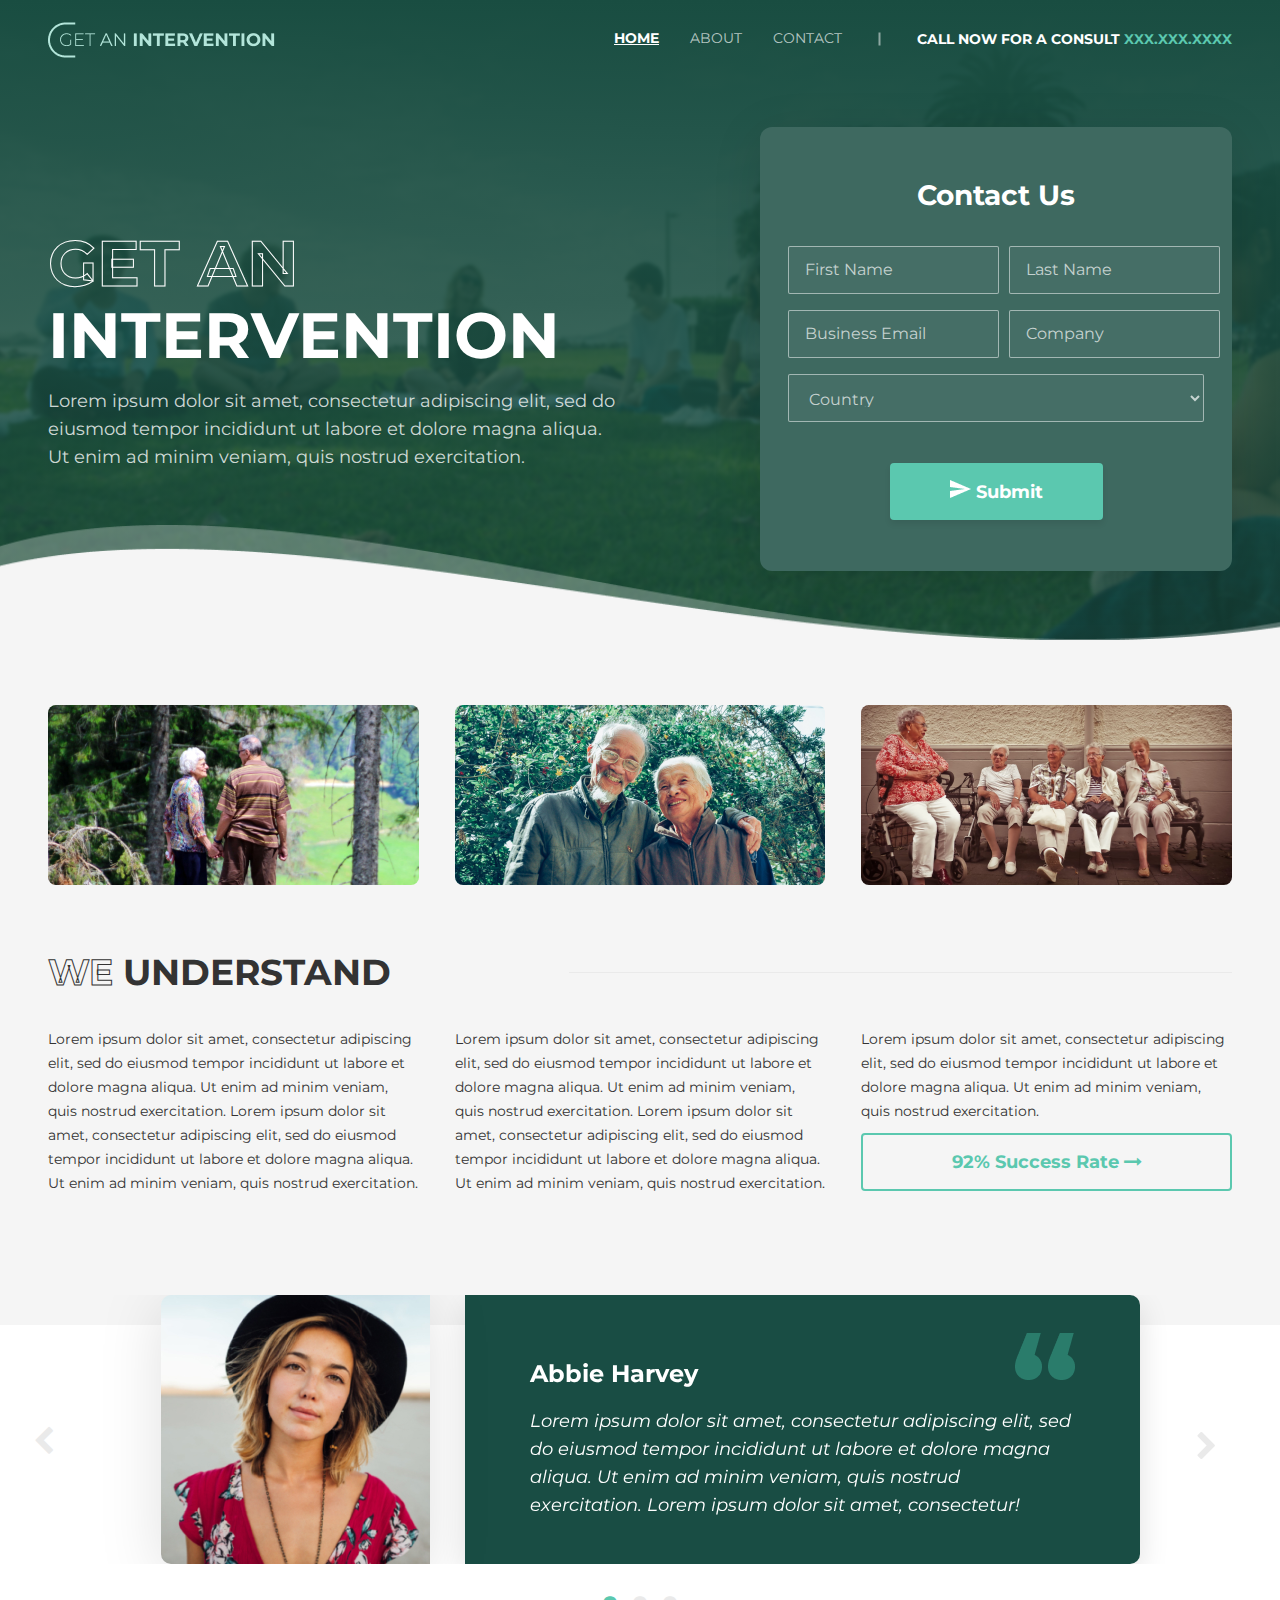
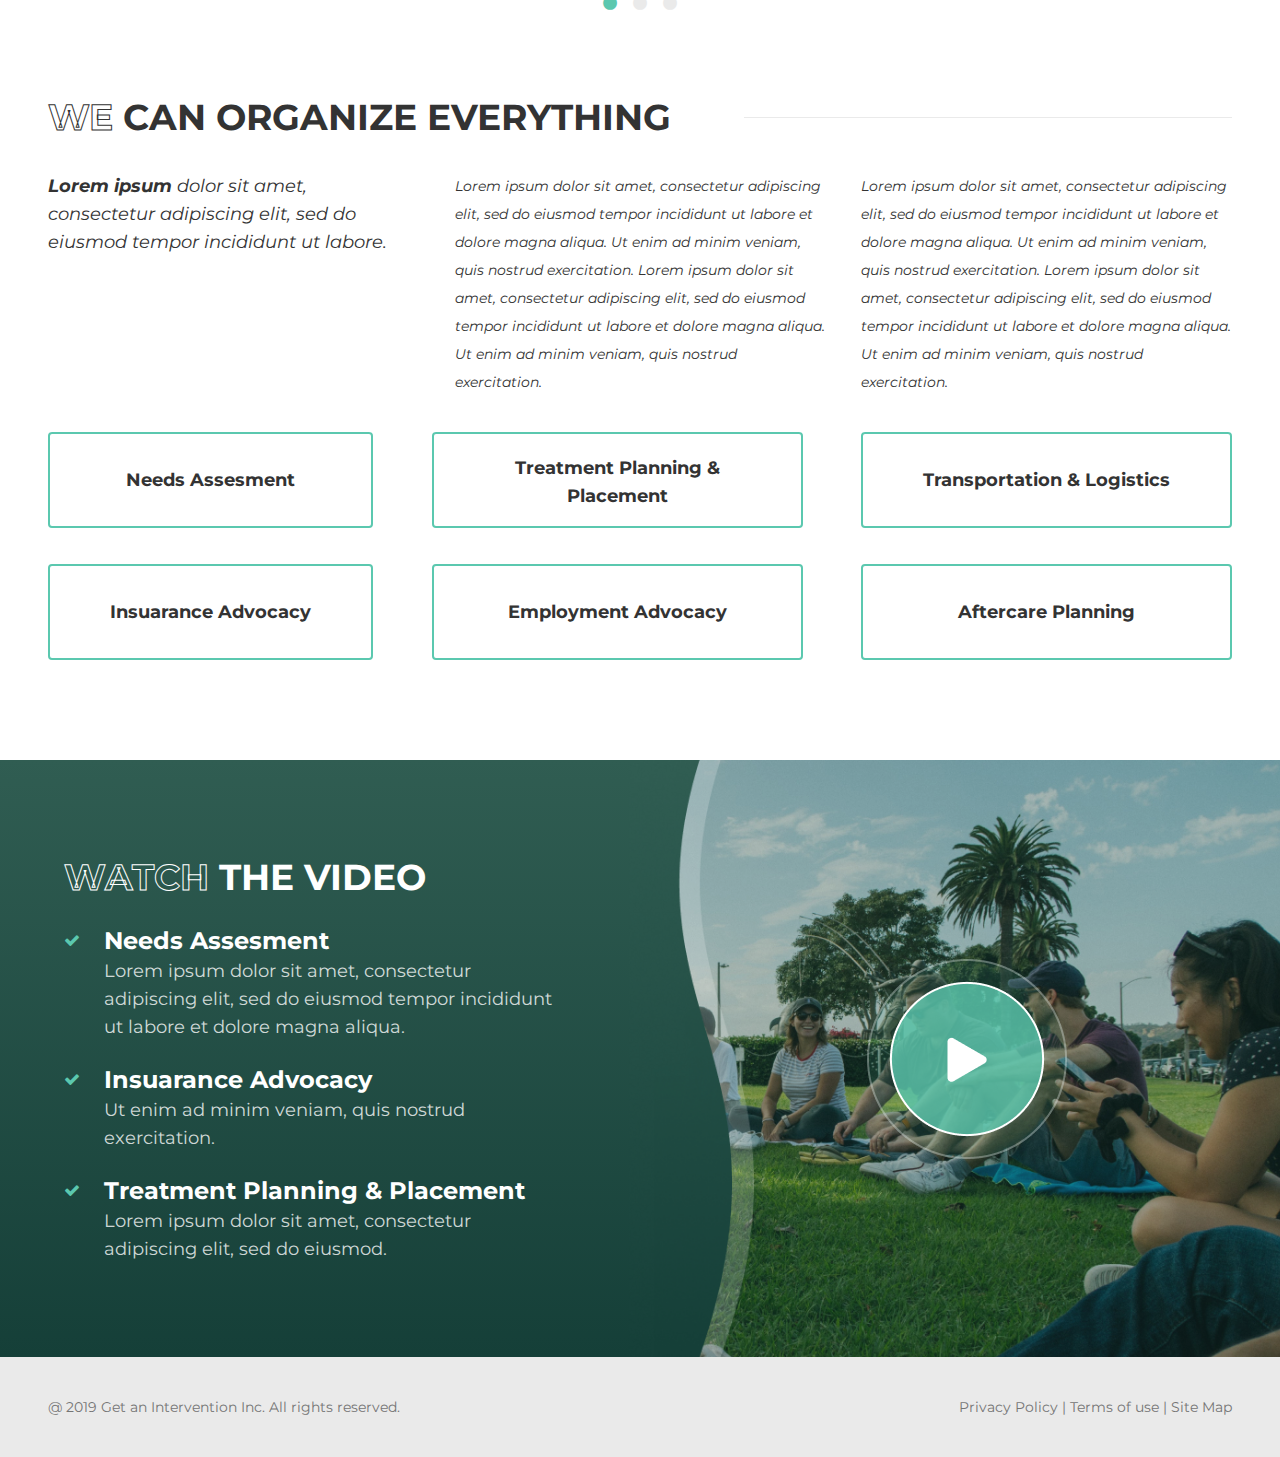
<file: index.html>
<!DOCTYPE html>
<html lang="en">
<head>
    <meta charset="UTF-8">
    <meta http-equiv="X-UA-Compatible" content="IE=edge">
    <meta name="viewport" content="width=device-width, initial-scale=1.0">
    <title>Get An Itervention</title>
 
    <link rel="preconnect" href="https://fonts.googleapis.com">
<link rel="preconnect" href="https://fonts.gstatic.com" crossorigin>
<link href="https://fonts.googleapis.com/css2?family=Montserrat:ital,wght@0,300;0,400;0,500;0,600;0,700;0,800;1,300;1,400;1,500;1,600;1,700&display=swap" rel="stylesheet">
<link rel="stylesheet" href="https://cdnjs.cloudflare.com/ajax/libs/font-awesome/4.7.0/css/font-awesome.min.css">
<link rel="stylesheet" href="./css/slick-theme.css">
<link rel="stylesheet" href="./css/slick.css">
<link rel="stylesheet" href="./css/style.css">
</head>
<body>
    <header>
        <div class="header">
            <div class="top-header">
                <div class="logo">
                    <img src="./assets/logo.png" alt="">
                </div>
                <div class="bar">
                    <i class="fa fa-bars" aria-hidden="true"></i>
                </div>
                <div class="nav-cta">
                    <div class="nav-close"><i class="fa fa-times" aria-hidden="true"></i></div>
                    <nav>
                        <ul>
                           
                               <li class="active">
                                <a href="index.html">  Home </a>
                               </li>
                           
                         
                            <li>
                                <a href="#"> About </a>
                            </li>
                        
                        
                            <li>
                                <a href="#"> Contact</a>
                            </li>
                        
                        </ul>
                    </nav>
                    <div class="nav-line">
                       
                    </div>
                    <div class="cta">
                        CALL NOW FOR A CONSULT <span> XXX.XXX.XXXX</span>
                    </div>
                </div>
            </div>
            <div class="header-main-content">
                <div class="main-content">
                    <h1>
                       <span> GET AN </span>INTERVENTION
                    </h1>
                    <p>Lorem ipsum dolor sit amet, consectetur adipiscing elit, sed do eiusmod tempor incididunt ut labore et dolore magna aliqua. Ut enim ad minim veniam, quis nostrud exercitation.</p>
                </div>
                <div class="form-column">
                    <h3>Contact Us</h3>
                    <form action="thank-you.html" id="form1">
                        <div class="form-input">
                            <div class="form-label">
                            
                            <input type="text" placeholder="First Name" required>
                            <label for="First Name">First Name</label>
                        </div>
                        <div class="form-label">
                            
                        <input type="text" placeholder="Last Name" required>
                        <label for="Last Name">Last Name</label>
                        </div>
                    </div>
                    <div class="form-input">
                        <div class="form-label">
                            
                            <input type="email" placeholder="Business Email" required>
                            <label for="Last Name">Business Email</label>
                            </div>
                            <div class="form-label">
                            
                                <input type="text" placeholder="Company" required>
                                <label for="Last Name">Company</label>
                                </div>
                    </div>
                    <div class="form-label">
                        <select id="country" name="country"  required>
                            <option value="country">Country</option>
                            <option value="Afganistan">Afghanistan</option>
                            <option value="Albania">Albania</option>
                            <option value="Algeria">Algeria</option>
                            <option value="American Samoa">American Samoa</option>
                            <option value="Andorra">Andorra</option>
                            <option value="Angola">Angola</option>
                            <option value="Anguilla">Anguilla</option>
                            <option value="Antigua & Barbuda">Antigua & Barbuda</option>
                            <option value="Argentina">Argentina</option>
                            <option value="Armenia">Armenia</option>
                            <option value="Aruba">Aruba</option>
                            <option value="Australia">Australia</option>
                            <option value="Austria">Austria</option>
                            <option value="Azerbaijan">Azerbaijan</option>
                            <option value="Bahamas">Bahamas</option>
                            <option value="Bahrain">Bahrain</option>
                            <option value="Bangladesh">Bangladesh</option>
                            <option value="Barbados">Barbados</option>
                            <option value="Belarus">Belarus</option>
                            <option value="Belgium">Belgium</option>
                            <option value="Belize">Belize</option>
                            <option value="Benin">Benin</option>
                            <option value="Bermuda">Bermuda</option>
                            <option value="Bhutan">Bhutan</option>
                            <option value="Bolivia">Bolivia</option>
                            <option value="Bonaire">Bonaire</option>
                            <option value="Bosnia & Herzegovina">Bosnia & Herzegovina</option>
                            <option value="Botswana">Botswana</option>
                            <option value="Brazil">Brazil</option>
                            <option value="British Indian Ocean Ter">British Indian Ocean Ter</option>
                            <option value="Brunei">Brunei</option>
                            <option value="Bulgaria">Bulgaria</option>
                            <option value="Burkina Faso">Burkina Faso</option>
                            <option value="Burundi">Burundi</option>
                            <option value="Cambodia">Cambodia</option>
                            <option value="Cameroon">Cameroon</option>
                            <option value="Canada">Canada</option>
                            <option value="Canary Islands">Canary Islands</option>
                            <option value="Cape Verde">Cape Verde</option>
                            <option value="Cayman Islands">Cayman Islands</option>
                            <option value="Central African Republic">Central African Republic</option>
                            <option value="Chad">Chad</option>
                            <option value="Channel Islands">Channel Islands</option>
                            <option value="Chile">Chile</option>
                            <option value="China">China</option>
                            <option value="Christmas Island">Christmas Island</option>
                            <option value="Cocos Island">Cocos Island</option>
                            <option value="Colombia">Colombia</option>
                            <option value="Comoros">Comoros</option>
                            <option value="Congo">Congo</option>
                            <option value="Cook Islands">Cook Islands</option>
                            <option value="Costa Rica">Costa Rica</option>
                            <option value="Cote DIvoire">Cote DIvoire</option>
                            <option value="Croatia">Croatia</option>
                            <option value="Cuba">Cuba</option>
                            <option value="Curaco">Curacao</option>
                            <option value="Cyprus">Cyprus</option>
                            <option value="Czech Republic">Czech Republic</option>
                            <option value="Denmark">Denmark</option>
                            <option value="Djibouti">Djibouti</option>
                            <option value="Dominica">Dominica</option>
                            <option value="Dominican Republic">Dominican Republic</option>
                            <option value="East Timor">East Timor</option>
                            <option value="Ecuador">Ecuador</option>
                            <option value="Egypt">Egypt</option>
                            <option value="El Salvador">El Salvador</option>
                            <option value="Equatorial Guinea">Equatorial Guinea</option>
                            <option value="Eritrea">Eritrea</option>
                            <option value="Estonia">Estonia</option>
                            <option value="Ethiopia">Ethiopia</option>
                            <option value="Falkland Islands">Falkland Islands</option>
                            <option value="Faroe Islands">Faroe Islands</option>
                            <option value="Fiji">Fiji</option>
                            <option value="Finland">Finland</option>
                            <option value="France">France</option>
                            <option value="French Guiana">French Guiana</option>
                            <option value="French Polynesia">French Polynesia</option>
                            <option value="French Southern Ter">French Southern Ter</option>
                            <option value="Gabon">Gabon</option>
                            <option value="Gambia">Gambia</option>
                            <option value="Georgia">Georgia</option>
                            <option value="Germany">Germany</option>
                            <option value="Ghana">Ghana</option>
                            <option value="Gibraltar">Gibraltar</option>
                            <option value="Great Britain">Great Britain</option>
                            <option value="Greece">Greece</option>
                            <option value="Greenland">Greenland</option>
                            <option value="Grenada">Grenada</option>
                            <option value="Guadeloupe">Guadeloupe</option>
                            <option value="Guam">Guam</option>
                            <option value="Guatemala">Guatemala</option>
                            <option value="Guinea">Guinea</option>
                            <option value="Guyana">Guyana</option>
                            <option value="Haiti">Haiti</option>
                            <option value="Hawaii">Hawaii</option>
                            <option value="Honduras">Honduras</option>
                            <option value="Hong Kong">Hong Kong</option>
                            <option value="Hungary">Hungary</option>
                            <option value="Iceland">Iceland</option>
                            <option value="Indonesia">Indonesia</option>
                            <option value="India">India</option>
                            <option value="Iran">Iran</option>
                            <option value="Iraq">Iraq</option>
                            <option value="Ireland">Ireland</option>
                            <option value="Isle of Man">Isle of Man</option>
                            <option value="Israel">Israel</option>
                            <option value="Italy">Italy</option>
                            <option value="Jamaica">Jamaica</option>
                            <option value="Japan">Japan</option>
                            <option value="Jordan">Jordan</option>
                            <option value="Kazakhstan">Kazakhstan</option>
                            <option value="Kenya">Kenya</option>
                            <option value="Kiribati">Kiribati</option>
                            <option value="Korea North">Korea North</option>
                            <option value="Korea Sout">Korea South</option>
                            <option value="Kuwait">Kuwait</option>
                            <option value="Kyrgyzstan">Kyrgyzstan</option>
                            <option value="Laos">Laos</option>
                            <option value="Latvia">Latvia</option>
                            <option value="Lebanon">Lebanon</option>
                            <option value="Lesotho">Lesotho</option>
                            <option value="Liberia">Liberia</option>
                            <option value="Libya">Libya</option>
                            <option value="Liechtenstein">Liechtenstein</option>
                            <option value="Lithuania">Lithuania</option>
                            <option value="Luxembourg">Luxembourg</option>
                            <option value="Macau">Macau</option>
                            <option value="Macedonia">Macedonia</option>
                            <option value="Madagascar">Madagascar</option>
                            <option value="Malaysia">Malaysia</option>
                            <option value="Malawi">Malawi</option>
                            <option value="Maldives">Maldives</option>
                            <option value="Mali">Mali</option>
                            <option value="Malta">Malta</option>
                            <option value="Marshall Islands">Marshall Islands</option>
                            <option value="Martinique">Martinique</option>
                            <option value="Mauritania">Mauritania</option>
                            <option value="Mauritius">Mauritius</option>
                            <option value="Mayotte">Mayotte</option>
                            <option value="Mexico">Mexico</option>
                            <option value="Midway Islands">Midway Islands</option>
                            <option value="Moldova">Moldova</option>
                            <option value="Monaco">Monaco</option>
                            <option value="Mongolia">Mongolia</option>
                            <option value="Montserrat">Montserrat</option>
                            <option value="Morocco">Morocco</option>
                            <option value="Mozambique">Mozambique</option>
                            <option value="Myanmar">Myanmar</option>
                            <option value="Nambia">Nambia</option>
                            <option value="Nauru">Nauru</option>
                            <option value="Nepal">Nepal</option>
                            <option value="Netherland Antilles">Netherland Antilles</option>
                            <option value="Netherlands">Netherlands (Holland, Europe)</option>
                            <option value="Nevis">Nevis</option>
                            <option value="New Caledonia">New Caledonia</option>
                            <option value="New Zealand">New Zealand</option>
                            <option value="Nicaragua">Nicaragua</option>
                            <option value="Niger">Niger</option>
                            <option value="Nigeria">Nigeria</option>
                            <option value="Niue">Niue</option>
                            <option value="Norfolk Island">Norfolk Island</option>
                            <option value="Norway">Norway</option>
                            <option value="Oman">Oman</option>
                            <option value="Pakistan">Pakistan</option>
                            <option value="Palau Island">Palau Island</option>
                            <option value="Palestine">Palestine</option>
                            <option value="Panama">Panama</option>
                            <option value="Papua New Guinea">Papua New Guinea</option>
                            <option value="Paraguay">Paraguay</option>
                            <option value="Peru">Peru</option>
                            <option value="Phillipines">Philippines</option>
                            <option value="Pitcairn Island">Pitcairn Island</option>
                            <option value="Poland">Poland</option>
                            <option value="Portugal">Portugal</option>
                            <option value="Puerto Rico">Puerto Rico</option>
                            <option value="Qatar">Qatar</option>
                            <option value="Republic of Montenegro">Republic of Montenegro</option>
                            <option value="Republic of Serbia">Republic of Serbia</option>
                            <option value="Reunion">Reunion</option>
                            <option value="Romania">Romania</option>
                            <option value="Russia">Russia</option>
                            <option value="Rwanda">Rwanda</option>
                            <option value="St Barthelemy">St Barthelemy</option>
                            <option value="St Eustatius">St Eustatius</option>
                            <option value="St Helena">St Helena</option>
                            <option value="St Kitts-Nevis">St Kitts-Nevis</option>
                            <option value="St Lucia">St Lucia</option>
                            <option value="St Maarten">St Maarten</option>
                            <option value="St Pierre & Miquelon">St Pierre & Miquelon</option>
                            <option value="St Vincent & Grenadines">St Vincent & Grenadines</option>
                            <option value="Saipan">Saipan</option>
                            <option value="Samoa">Samoa</option>
                            <option value="Samoa American">Samoa American</option>
                            <option value="San Marino">San Marino</option>
                            <option value="Sao Tome & Principe">Sao Tome & Principe</option>
                            <option value="Saudi Arabia">Saudi Arabia</option>
                            <option value="Senegal">Senegal</option>
                            <option value="Seychelles">Seychelles</option>
                            <option value="Sierra Leone">Sierra Leone</option>
                            <option value="Singapore">Singapore</option>
                            <option value="Slovakia">Slovakia</option>
                            <option value="Slovenia">Slovenia</option>
                            <option value="Solomon Islands">Solomon Islands</option>
                            <option value="Somalia">Somalia</option>
                            <option value="South Africa">South Africa</option>
                            <option value="Spain">Spain</option>
                            <option value="Sri Lanka">Sri Lanka</option>
                            <option value="Sudan">Sudan</option>
                            <option value="Suriname">Suriname</option>
                            <option value="Swaziland">Swaziland</option>
                            <option value="Sweden">Sweden</option>
                            <option value="Switzerland">Switzerland</option>
                            <option value="Syria">Syria</option>
                            <option value="Tahiti">Tahiti</option>
                            <option value="Taiwan">Taiwan</option>
                            <option value="Tajikistan">Tajikistan</option>
                            <option value="Tanzania">Tanzania</option>
                            <option value="Thailand">Thailand</option>
                            <option value="Togo">Togo</option>
                            <option value="Tokelau">Tokelau</option>
                            <option value="Tonga">Tonga</option>
                            <option value="Trinidad & Tobago">Trinidad & Tobago</option>
                            <option value="Tunisia">Tunisia</option>
                            <option value="Turkey">Turkey</option>
                            <option value="Turkmenistan">Turkmenistan</option>
                            <option value="Turks & Caicos Is">Turks & Caicos Is</option>
                            <option value="Tuvalu">Tuvalu</option>
                            <option value="Uganda">Uganda</option>
                            <option value="United Kingdom">United Kingdom</option>
                            <option value="Ukraine">Ukraine</option>
                            <option value="United Arab Erimates">United Arab Emirates</option>
                            <option value="United States of America">United States of America</option>
                            <option value="Uraguay">Uruguay</option>
                            <option value="Uzbekistan">Uzbekistan</option>
                            <option value="Vanuatu">Vanuatu</option>
                            <option value="Vatican City State">Vatican City State</option>
                            <option value="Venezuela">Venezuela</option>
                            <option value="Vietnam">Vietnam</option>
                            <option value="Virgin Islands (Brit)">Virgin Islands (Brit)</option>
                            <option value="Virgin Islands (USA)">Virgin Islands (USA)</option>
                            <option value="Wake Island">Wake Island</option>
                            <option value="Wallis & Futana Is">Wallis & Futana Is</option>
                            <option value="Yemen">Yemen</option>
                            <option value="Zaire">Zaire</option>
                            <option value="Zambia">Zambia</option>
                            <option value="Zimbabwe">Zimbabwe</option>
                         </select>
                         <label for="Last Name">Country</label>

                    </div>

                    </form>
                    <!-- <div class="thank-you">
                        <h3>Thanks For conecting Us</h3>
                        <p>Lorem ipsum dolor sit, amet consectetur adipisicing elit. Magni dolor dolore adipisci accusamus voluptas saepe, praesentium atque repellat accusantium quas, deleniti est sapiente architecto harum tenetur alias quod exercitationem reiciendis.
                        </p>
                        
                    </div> -->


                    <button type="submit" form="form1" class="submit-btn" value="Submit"><img src="./assets/submit.png" alt=""> Submit</button>
                </div>
              
            </div>
            
       
        </div>
    </header>
    <div class="wave-images"></div>

    <!--We Understand-->

    <section id="understand-section">
<div class="understand">
    <div class="undstand-img">
        <div class="undstand-img-col1">

        </div>
        <div class="undstand-img-col2">
            
        </div>
        <div class="undstand-img-col3">
            
        </div>
    </div>
    <div class="understand-content"></div>
    <div class="understand-heading">
        <h2>
            <span>WE</span>
             UNDERSTAND</h2>
             <hr>
    </div>
    <div class="para">
        Lorem ipsum dolor sit amet, consectetur adipiscing elit, sed do eiusmod tempor incididunt ut labore et dolore magna aliqua. Ut enim ad minim veniam, quis nostrud exercitation. Lorem ipsum dolor sit amet, consectetur adipiscing elit, sed do eiusmod tempor incididunt ut labore et dolore magna aliqua. Ut enim ad minim veniam, quis nostrud exercitation.

        Lorem ipsum dolor sit amet, consectetur adipiscing elit, sed do eiusmod tempor incididunt ut labore et dolore magna aliqua. Ut enim ad minim veniam, quis nostrud exercitation. Lorem ipsum dolor sit amet, consectetur adipiscing elit, sed do eiusmod tempor incididunt ut labore et dolore magna aliqua. Ut enim ad minim veniam, quis nostrud exercitation.

        Lorem ipsum dolor sit amet, consectetur adipiscing elit, sed do eiusmod tempor incididunt ut labore et dolore magna aliqua. Ut enim ad minim veniam, quis nostrud exercitation.
        <br>

        <a href="#" class="success-rate-btn">92% Success Rate <i class="fa fa-long-arrow-right" aria-hidden="true"></i></a>
    </div>
</div>
    </section>

<!--Testimonial-->
<div class="testimonial">
    <!-- <button> <i class="fa fa-chevron-left" aria-hidden="true"></i></button> -->
    <div class="slick-slider-for">
        
        <div class="slick-slider-content">
            <div class="slider-img">
                <img src="./assets/testimonial-1.jpg" alt="">
            </div>
                <div class="testimonial-content">
                    <img src="./assets/quote.png" alt="">
                   <p class="testimoni-name">
                    Abbie Harvey
                   </p>
                   <p class="testimoni-para">
                    Lorem ipsum dolor sit amet, consectetur adipiscing elit, sed do eiusmod tempor incididunt ut labore et dolore magna aliqua. Ut enim ad minim veniam, quis nostrud exercitation. Lorem ipsum dolor sit amet, consectetur!
                   </p>
                </div>
          
        </div>
        <div class="slick-slider-content">
            <div class="slider-img">
                <img src="./assets/testimonial-2.jpg" alt="">
            </div>
                <div class="testimonial-content">
                    <img src="./assets/quote.png" alt="">
                   <p class="testimoni-name">
                    Abbie Harvey
                   </p>
                   <p class="testimoni-para">
                    Lorem ipsum dolor sit amet, consectetur adipiscing elit, sed do eiusmod tempor incididunt ut labore et dolore magna aliqua. Ut enim ad minim veniam, quis nostrud exercitation. Lorem ipsum dolor sit amet, consectetur!
                   </p>
                </div>
          
        </div>
        <div class="slick-slider-content">
            <div class="slider-img">
                <img src="./assets/testimonial-3.jpg" alt="">
            </div>
                <div class="testimonial-content">
                    <img src="./assets/quote.png" alt="">
                   <p class="testimoni-name">
                    Abbie Harvey
                   </p>
                   <p class="testimoni-para">
                    Lorem ipsum dolor sit amet, consectetur adipiscing elit, sed do eiusmod tempor incididunt ut labore et dolore magna aliqua. Ut enim ad minim veniam, quis nostrud exercitation. Lorem ipsum dolor sit amet, consectetur!
                   </p>
                </div>
          
        </div>
       
    </div>
    <!-- <button> <i class="fa fa-chevron-right" aria-hidden="true"></i></button> -->
</div>

<!--Organize-->
<section>
<div class="organize">
    <div class="organize-heading">
        <h2>
            <span>WE</span>
            CAN ORGANIZE EVERYTHING</h2>
             <hr>
    </div> 
    <div class="organize-para">
      <p class="organize-para-big-font">
        <b>Lorem ipsum</b> dolor sit amet, consectetur adipiscing elit, sed do eiusmod tempor incididunt ut labore.
      </p>

  
      <p>
        Lorem ipsum dolor sit amet, consectetur adipiscing elit, sed do eiusmod tempor incididunt ut labore et dolore magna aliqua. Ut enim ad minim veniam, quis nostrud exercitation. Lorem ipsum dolor sit amet, consectetur adipiscing elit, sed do eiusmod tempor incididunt ut labore et dolore magna aliqua. Ut enim ad minim veniam, quis nostrud exercitation.
      </p>
      <p>
        Lorem ipsum dolor sit amet, consectetur adipiscing elit, sed do eiusmod tempor incididunt ut labore et dolore magna aliqua. Ut enim ad minim veniam, quis nostrud exercitation. Lorem ipsum dolor sit amet, consectetur adipiscing elit, sed do eiusmod tempor incididunt ut labore et dolore magna aliqua. Ut enim ad minim veniam, quis nostrud exercitation.
      </p>
    
    </div>
<div class="organize-buttons">

<div class="tooltip-btn">
    <button class="tooltip tool1">
        Needs Assesment
        
    </button>
    <div class="tooltip-text tool-text1">
        <img src="./assets/Polygon.png" alt="">
        <p>Lorem ipsum dolor sit amet, consectetur adipiscing elit, sed do eiusmod tempor incididunt ut labore.</p>
    </div>
</div>
<div class="tooltip-btn">
    <button class="tooltip tool2">
        Treatment Planning & Placement
    </button>
    <div class="tooltip-text tool-text2">
        <img src="./assets/Polygon.png" alt="">
        <p>Lorem ipsum dolor sit amet, consectetur adipiscing elit, sed do eiusmod tempor incididunt ut labore.</p>
    </div>
</div>
<div class="tooltip-btn">
    <button class="tooltip tool3">
        Transportation & Logistics
    </button>
    <div class="tooltip-text tool-text3">
        <img src="./assets/Polygon.png" alt="">
        <p>Lorem ipsum dolor sit amet, consectetur adipiscing elit, sed do eiusmod tempor incididunt ut labore.</p>
    </div>
</div>
<div class="tooltip-btn">
    <button class="tooltip tool4">
        Insuarance Advocacy
    </button>
    <div class="tooltip-text tool-text4">
        <img src="./assets/Polygon.png" alt="">
        <p>Lorem ipsum dolor sit amet, consectetur adipiscing elit, sed do eiusmod tempor incididunt ut labore.</p>
    </div>
</div>
<div class="tooltip-btn">
    <button class="tooltip tool5">
        Employment Advocacy
    </button>
    <div class="tooltip-text tool-text5">
        <img src="./assets/Polygon.png" alt="">
        <p>Lorem ipsum dolor sit amet, consectetur adipiscing elit, sed do eiusmod tempor incididunt ut labore.</p>
    </div>
</div>
<div class="tooltip-btn">
    <button class="tooltip tool6">
        Aftercare Planning
    </button>
    <div class="tooltip-text tool-text6">
        <img src="./assets/Polygon.png" alt="">
        <p>Lorem ipsum dolor sit amet, consectetur adipiscing elit, sed do eiusmod tempor incididunt ut labore.</p>
    </div>
</div>


</div>
</section>

<!--Video-->

<section id="video-section">
    <div class="video-sec">
        <div class="video-content">
            <h2>
                <span>WATCH</span>
                THE VIDEO</h2>
                <div class="video-points">
                    <div class="tick">
                    <i class="fa fa-check" aria-hidden="true"></i>
                  </div>
                 <div class="point-content">
                    <p class="point-title">
                        Needs Assesment
                    </p>
                    <p class="para">
                        Lorem ipsum dolor sit amet, consectetur adipiscing elit, sed do eiusmod tempor incididunt ut labore et dolore magna aliqua.
                    </p>
                  </div>
                </div>

                <div class="video-points">
                    <div class="tick">
                    <i class="fa fa-check" aria-hidden="true"></i>
                  </div>
                 <div class="point-content">
                    <p class="point-title">
                        Insuarance Advocacy
                    </p>
                    <p class="para">
                        Ut enim ad minim veniam, quis nostrud exercitation.
                    </p>
                  </div>
                </div>

                <div class="video-points">
                    <div class="tick">
                    <i class="fa fa-check" aria-hidden="true"></i>
                  </div>
                 <div class="point-content">
                    <p class="point-title">
                        Treatment Planning & Placement
                    </p>
                    <p class="para">
                        Lorem ipsum dolor sit amet, consectetur adipiscing elit, sed do eiusmod.
                    </p>
                  </div>
                </div>
                
        </div>
        <div class="side-wave"></div>
        <div class="tab-wave"></div>
        <div class="video">
            <div class="video-popup">
                <p><i class="fa fa-times" aria-hidden="true"></i></p>
                
                    <iframe width="90%" height="350" src="https://www.youtube.com/embed/UaqOJIrkrU0?cc_load_policy=1" title="YouTube video player" frameborder="0" allow="accelerometer; autoplay; clipboard-write; encrypted-media; gyroscope; picture-in-picture" allowfullscreen></iframe>
                
            </div>

            <div class="video-sec-1">
                <img src="./assets/video-btn.png" alt="">
            </div>
                        
        </div>
    </div>
</section>
<footer>
    <div class="footer">
        <p>@ 2019 Get an Intervention Inc. All rights reserved.</p>

        <div class="footer-nav">
            <a href="#">Privacy Policy</a> | <a href="#">Terms of use</a> | <a href="#">Site Map</a>
        </div>
    </div>
</footer>

    <script src="https://ajax.googleapis.com/ajax/libs/jquery/3.6.0/jquery.min.js"></script>
<script src="./js/slick.min.js"></script>
<script src="./js/script.js"></script>
</body>
</html>
</file>
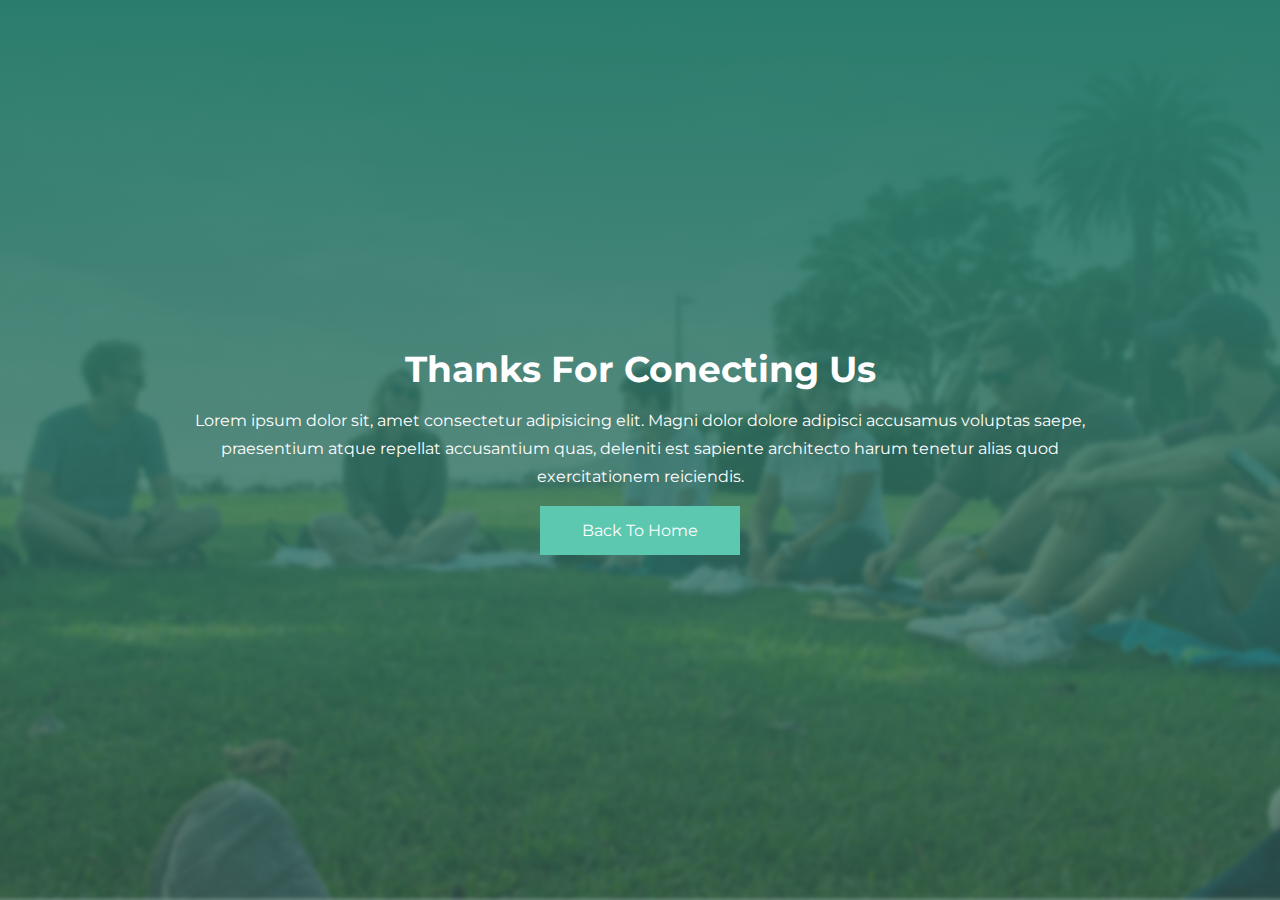
<file: thank-you.html>
<!DOCTYPE html>
<html lang="en">
<head>
    <meta charset="UTF-8">
    <meta http-equiv="X-UA-Compatible" content="IE=edge">
    <meta name="viewport" content="width=device-width, initial-scale=1.0">
    <link rel="preconnect" href="https://fonts.googleapis.com">
<link rel="preconnect" href="https://fonts.gstatic.com" crossorigin>
<link href="https://fonts.googleapis.com/css2?family=Montserrat:ital,wght@0,300;0,400;0,500;0,600;0,700;0,800;1,300;1,400;1,500;1,600;1,700&display=swap" rel="stylesheet">
<link rel="stylesheet" href="https://cdnjs.cloudflare.com/ajax/libs/font-awesome/4.7.0/css/font-awesome.min.css">
    <link rel="stylesheet" href="./css/style.css">
    <link rel="stylesheet" href="./css/Thank-you.css">
</head>
<body>
 <div class="thank-you">
     <div class="thank-you-content">
                        <h2>Thanks For Conecting Us</h2>
                        <p>Lorem ipsum dolor sit, amet consectetur adipisicing elit. Magni dolor dolore adipisci accusamus voluptas saepe, praesentium atque repellat accusantium quas, deleniti est sapiente architecto harum tenetur alias quod exercitationem reiciendis.
                        </p>

                        <a id="back-to-home" href="index.html">Back To Home</a>
                    </div>
                        
                    </div>
    
</body>
</html>
</file>
<file: css/style.css>
*,*::after, *::before{
    padding: 0;
    margin: 0;
    box-sizing: border-box;
}


body{
    width: 100%;
   
}

/* Header */

header{

  
width: 100%;
height: auto;
left: 0px;
top: 0px;
background: url(../assets/image2.png);
background-repeat: no-repeat;
background-position: center;
background-size: cover;
margin: 0 auto;

}

.header{
   
width:100%;
left: 0px;
top: 0px;

background: linear-gradient(180deg, #194D41 0%, rgba(25, 77, 65, 0.7) 100%);
margin: 0 auto;
}



.top-header{
    max-width: 1250px;
    padding: 0 33px;
   display: flex;
    align-items: center;
    justify-content: space-between;
    margin: 0 auto;
    max-width: 1250px;
    width: 100%;
}

.logo{
  
width: 226.09px;
height: 35px;
margin-top: 20px;

}
.bar{
    display: none;
}

.wave-images {
    background-image: url(../assets/wave1.png);
    width: 100%;
    height: 115px;
    background-size: cover;
    background-repeat: no-repeat;
    margin-top: -120px;
    background-position: center;
    margin-top: -120px;
}


.nav-cta{
    display: flex;
    align-items: center;
    justify-content: flex-end;
    margin-top: 18px;
}

.nav-close{
    display: none;
}

nav ul{
    list-style-type: none;
    display: flex;
    gap: 31px;
  
}

nav ul li a{
    font-family: 'Montserrat';
font-style: normal;
font-weight: 400;
font-size: 14px;
line-height: 41px;
color: rgba(255, 255, 255, 0.7);
text-transform: uppercase;
text-decoration: none;

}

nav ul li a:hover{
color: #fff;
font-weight: bold;
text-decoration: underline;

}

nav ul li.active a{
    color: #fff;
    font-weight: bold;
    text-decoration: underline;
    
    }


.nav-line{   
width: 13px;
height: 0px;
top: 33px;
margin: 0 31px;
border: 1px solid rgba(255, 255, 255, 0.5);
transform: rotate(90deg);
}

.cta{
    font-family: 'Montserrat';
font-style: normal;
font-weight: 700;
font-size: 14px;
color: #FFFFFF;
}

.cta span{

color: #5BC8AF;
}


.header-main-content{
    display: flex;
    align-items: center;
    justify-content: space-between;
    padding: 68px  33px 74px  33px;
    margin: 0 auto;
    max-width: 1250px;
    width: 100%;
    
 
}

.main-content{
    max-width: 574px;
    width: 100%;
}

h1{
    font-family: 'Montserrat';
font-style: normal;
font-weight: 700;
font-size: 64px;
line-height: 72px;
color: #FFFFFF;
}

h1 span{

    font-family: 'Montserrat';
    -webkit-text-stroke-width: 1px;
    -webkit-text-stroke-color: #fff;
    -webkit-text-fill-color: transparent;
}

.main-content p{
    font-family: 'Montserrat';
font-style: normal;
font-weight: 400;
font-size: 18px;
line-height: 28px;
color: rgba(255, 255, 255, 0.8);
margin-top: 16px;

}

.form-column{
 
background:rgba(62, 105, 96, 1);
box-shadow: 0px 10px 50px rgba(0, 0, 0, 0.12);
border-radius: 12px;
padding: 51px 28px;
max-width: 472px;
width: 100%;
display: flex;
flex-direction: column;
align-items: center;
min-height: 444px;
}

h3{
font-family: 'Montserrat';
font-style: normal;
font-weight: 700;
font-size: 28px;
line-height: 34px;
color: #fff;
text-align: center;
}

form{
    margin-top: 18px;
    width: 100%;
align-items: center;
}

.form-label{
    position: relative;
}

form label{
    opacity: 0;
    font-family: 'Montserrat';
    font-style: normal;
    font-weight: 400;
    font-size: 16px;
    line-height: 20px;
    color: rgba(255, 255, 255, 1);
    position: absolute;
    z-index:0;
    left: 16px;
    top: 30px;
    transition: all .5s ease-in-out;
}

form input{
    height: 48px;
    background: rgba(255, 255, 255, 0.04);
border: 1px solid rgba(255, 255, 255, 0.5);
border-radius: 2px;
color: #fff;
margin-top: 16px;
padding: 14px 16px;
gap: 10px;
}

.form-input{
    display: flex;
    justify-content: space-between;
    align-items: center;
    gap: 10px;
}

form input::placeholder{
    font-family: 'Montserrat';
font-style: normal;
font-weight: 400;
font-size: 16px;
line-height: 20px;
color: rgba(255, 255, 255, 0.7);
}

form input.active ~ label, form select.active ~ label{
    top: 6px;
    background-color:rgba(62, 105, 96, 1);
    padding: 0 5px;
    opacity: 1;
    
}

form input.active::placeholder{
 color: transparent;
}

input:focus, select:focus{
  outline: none;
}



form select{
    margin-top: 16px;
    height: 48px;
    background: rgba(255, 255, 255, 0.04);
    border: 1px solid rgba(255, 255, 255, 0.5);
    border-radius: 2px;
    max-width: 416px;
    width: 100%;
    padding: 14px 16px;
}

form select{
    font-family: 'Montserrat';
font-style: normal;
font-weight: 400;
font-size: 16px;
line-height: 20px;
color: rgba(255, 255, 255, 0.7);
}

select option{
    background-color: #194D41;
}


.submit-btn{
    background: #5BC8AF;
box-shadow: 0px 4px 6px rgba(0, 0, 0, 0.08);
border-radius: 4px;
padding: 17px 60px;
font-family: 'Montserrat';
font-style: normal;
font-weight: 700;
font-size: 18px;
line-height: 22px;
color: #FFFFFF;
border: none;
display: inline-block;
margin-top: 41px;

}

/* .thank-you{
    display: none;
} */





/* We Understand */

#understand-section{
    background-color: #f5f5f5;
}

.understand{
    max-width: 1250px;
    width: 100%;
    margin: 0 auto;
    padding: 65px 33px 130px 33px;
}
.undstand-img{
    display: flex;
    width: 100%;
    justify-content: space-between;
    gap: 36px;
}

.undstand-img-col1{
    background-image: url(../assets/us1.jpg);
    width: 100%;
    height: 180px;
   background-position: center;
   background-repeat: no-repeat;
   background-size: cover;
   border-radius: 8px;
}

.undstand-img-col2{
    background-image: url(../assets/us2.png);
    width: 100%;
    height: 180px;
   background-position: center;
   background-repeat: no-repeat;
   background-size: cover;
   border-radius: 8px;
}

.undstand-img-col3{
    background-image: url(../assets/us3.png);
    width: 100%;
    height: 180px;
   background-position: center;
   background-repeat: no-repeat;
   background-size: cover;
   border-radius: 8px;
}

.understand-heading{
    display: flex;
    width: 100%;
    margin: 0 auto;
    justify-content: space-between;
    align-items: center;
    margin: 64px 0 32px 0;

}

h2{
    font-family: 'Montserrat';
    font-style: normal;
    font-weight: 700;
    font-size: 36px;
    line-height: 46px;
    color: #333333;
}

h2 span{
    font-family: 'Montserrat';
    -webkit-text-stroke-width: 1px;
    -webkit-text-stroke-color: #333333;
    -webkit-text-fill-color: transparent;
}

.understand-heading h2{
    width: 55%;

}

hr{
    width: 100%;
    border: none;
    display: flex;
    justify-content: flex-end;
    position: relative;
}

hr::before{
    width: 100%;
    content: "";
    height: 1px;
    background-color: #EAEAEA;
  
}

.para {
    column-count: 3;
    font-family: 'Montserrat';
font-style: normal;
font-weight: 400;
font-size: 14px;
line-height: 24px;
color: #333;
gap: 36px;
}

.success-rate-btn{
    text-align: center;
    width: 100%;
    border: 2px solid #5BC8AF;
border-radius: 4px;
padding: 15px;
font-family: 'Montserrat';
font-style: normal;
font-weight: 700;
font-size: 18px;
color: #5BC8AF;
text-decoration: none;
display: inline-block;
margin-top: 10px;
}



/* Testimonial */


.testimonial{
    padding: 0 33px;
    margin-top: -30px;
}

.slick-slider-content{
display: flex !important;
justify-content: center;
gap: 35px;
border-radius: 10px;

}

.testimonial-content{
    width: 675px;

left: 535px;
top: 1320px;

background: #194D44;
box-shadow: 0px 10px 30px rgba(0, 0, 0, 0.12);
padding: 38px 65px 45px 65px;
border-radius: 0 10px 10px 0;
}

.slider-img{
    width: 269px !important;
    height: auto !important;
    filter: drop-shadow(0px 10px 30px rgba(0, 0, 0, 0.12));
}

.slider-img img{
    width: 100%;
    border-radius: 10px 0 0 10px;
}

.pull-left {
    float: left;
    border: none;
 margin-top:130px;
    left: 30px;
    font-size: 30px;
    background: none;
    color: #EAEAEA;
    cursor: pointer;
}

.pull-left:hover {
   
    color: #5BC8AF;
   
}




.pull-right {
    float: right;
    position: absolute;
    border: none;
    right: 30px;
    top: 50%;
    font-size: 30px;
    background: none;
    color: #EAEAEA;
    cursor: pointer;
}

.pull-right:hover {
   
    color: #5BC8AF;
   
}


.slick-dots li.slick-active button:before {
    opacity: 1;
    color: #5BC8AF;
}

.slick-dots li button:before {
    font-family: 'slick';
    font-size: 16px;
    line-height: 20px;
    position: absolute;
    top: 0px;
    left: 0;
    width: 20px;
    height: 20px;
    content: '•';
    text-align: center;
    opacity: 1;
    color: #EAEAEA;
    margin-top: 25px;
    -webkit-font-smoothing: antialiased;
    -moz-osx-font-smoothing: grayscale;
}

.testimonial-content img{
    float: right;
}

p.testimoni-name {
    margin-top: 24px;
    font-family: 'Montserrat';
    font-style: normal;
    font-weight: 700;
    font-size: 24px;
    line-height: 34px;
    color: #fff;
}

p.testimoni-para {
    font-family: 'Montserrat';
    font-style: italic;
    font-weight: 400;
    font-size: 18px;
    line-height: 28px;
    color: #fff;
    margin-top: 16px;
}



.organize{
    padding: 100px 33px;
    margin: 0 auto;
    max-width: 1250px;
}

.organize-heading{
    display: flex;
    width: 100%;
    margin: 0 auto;
    justify-content: space-between;
    align-items: center;
}


.organize-heading h2{
 width: 100%;

}

hr{
    width: 70%;
    border: none;
    display: flex;
    justify-content: flex-end;
    position: relative;
}

hr::before{
    width: 100%;
    content: "";
    height: 1px;
    background-color: #EAEAEA;
  
}

.organize-para{
    display: flex;
    justify-content: space-between;
   margin-top: 32px;
    gap: 36px;
    font-family: 'Montserrat';
font-style: italic;

line-height: 28px;
color: #333333;
}

.organize-para p{
    width: 33.33%;
    font-size: 14px;
    padding: 0;
    margin: 0;
}

.organize-para-big-font{
    font-size: 18px !important;
    width: 31%;
}

.organize-para-last-paragraphs{
    display: flex;
    justify-content: space-between;
    font-size: 14px;
    gap: 36px;
}

.organize-buttons{

    display: grid;
    justify-content: space-between;
    align-items: center;
    grid-template-columns: auto auto auto;
    grid-template-rows: max-content;
    column-gap: 36px;
}


.tooltip{
    max-width: 371px;
 width: 100%;
height: 96px;
font-family: 'Montserrat';
font-style: normal;
font-weight: 700;
font-size: 18px;
line-height: 28px;
text-align: center;
margin-top: 36px;
color: #333333;
border: 2px solid #5BC8AF;
border-radius: 4px;
background: #fff;
position: relative;
white-space: normal;
word-wrap: break-word;
padding: 20px 60px;
cursor: pointer;

}

.tooltip:hover{
    color: #5BC8AF;
}

.tooltip-text{
    background: #297C6B;
border-radius: 8px;
padding: 0px 16px 12px 16px;
font-family: 'Montserrat';
font-style: normal;
font-weight: 400;
font-size: 13px;
line-height: 20px;
color: #FFFFFF;
width: 300px;
margin-left: 15px;
display: flex;
flex-direction: column;
align-items: center;
margin-top: 10px;
position: absolute;
z-index: 1;

}

.tooltip-text img{
    width: 22px;
    margin-top: -8px;
    position: absolute;
z-index: 1;
}

.tooltip-text p{
    margin-top: 12px;
}

/* Video */

#video-section{
    

}

.video-sec {
    display: flex;
    justify-content: space-between;
    align-items: stretch;
   
    width: 100%;
    margin: 0 auto; 
}

.video-content {
    background: linear-gradient(180deg, #305D52 0%, #153F38 100%);
    padding: 94px 60px 94px 5%;
    width: 50%;
 
  
}

.video-content h2{
    color: #fff;
    margin-bottom: 25px;
}

.video-content h2 span{
    -webkit-text-stroke-color: #fff;
}

.video-points {
    display: flex;
    justify-content: flex-start;
    align-items: flex-start;
    gap: 24px;
    margin-top: 23px;
}

.tick{
    color: #5BC8AF;
    line-height: 32px;
}

.point-title{
    font-family: 'Montserrat';
font-style: normal;
font-weight: 700;
font-size: 24px;
line-height: 32px;
color: #FFFFFF;
}

.point-content .para{
    font-family: 'Montserrat';
font-style: normal;
font-weight: 400;
font-size: 18px;
line-height: 28px;
color: rgba(255, 255, 255, 0.8);
column-count: 1;
}

.video {
    background-image: url(../assets/video.jpg);
    background-position: center;
    background-repeat: no-repeat;
    background-size: cover;
    width: 50%;
    height: auto;
    margin-left: -100px;
    position: relative;
}

.video-sec-1{
    width: 100%;
    background: rgba(25, 77, 68, 0.3);
display: flex;
justify-content: center;
align-items: center;
height: 100%;

}

.video-sec-1 img{

    max-width: 200px;
    width: 100%;
    cursor: pointer;

}

.video-sec-1 img:hover{

   transform: scale(1.1);
   transition: all .5s ease-in-out;

}

.side-wave {
    background-image: url(../assets/new-side-wave.png);
    background-repeat: no-repeat;
    background-size: cover;
    width: 10%;
    height: auto;
    z-index: 999;
    background-position: center right;
}

.tab-wave{
    background-image: url(../assets/wave4.png);
    background-repeat: no-repeat;
    background-size: cover;
    width: 100%;
    height: 90px;
    z-index: 999;
    background-position: center right;
    display: none;
}

.video-popup {
    background: linear-gradient(180deg, #2A7D6C 0%, rgba(62, 105, 96, 0.62) 100%);
box-shadow: 0px 10px 50px rgba(0, 0, 0, 0.12);
border-radius: 12px;
    position: absolute;
    z-index: 999;
    max-width: 750px;
    width: 100%;
    padding: 20px 20px 60px 60px;
    top: 15%;
    right: 30px;
    display: none;
}

.video-popup iframe{
    margin-top: 40px;

}

.video-popup p{
    color: #fff;
    display: flex;
    justify-content: end;
    font-size: 25px;
    cursor: pointer;
}


footer{
    background-color: #EAEAEA;
}

.footer{
    max-width: 1250px;
    width: 100%;
    display: flex;
    justify-content: space-between;
    align-items: center;
   margin: 0 auto;
    padding: 38px 33px;
}

.footer p{
    font-family: 'Montserrat';
font-style: normal;
font-weight: 400;
font-size: 14px;
line-height: 24px;
color: #757575;
}

.footer-nav{
    font-family: 'Montserrat';
font-style: normal;
font-weight: 400;
font-size: 14px;
line-height: 24px;
color: #757575;
}

.footer-nav a{
    font-family: 'Montserrat';
font-style: normal;
font-weight: 400;
font-size: 14px;
line-height: 24px;
color: #757575;
text-decoration: none;
}

.footer-nav a:hover{

color: #297C6B;
text-decoration: underline;
font-weight: 700;

}





/* Media Query for Tablet */

@media screen and (max-width:1023px) and (min-width:481px){

    .top-header {
       
        padding: 0 24px;
      
    }
    
    .nav-cta{
        flex-direction: column;
        align-items: flex-end;
        text-align: right;
    }

    .nav-line{
        display: none;
    }

    .cta{
        margin-top: 5px;
    }


    .header-main-content {
        flex-direction: column;
        padding: 55px 25px 70px 25px;
        text-align: center;
    }

    .form-column{
        margin-top: 56px;
        margin-bottom: 70px;
    }

    .wave-images {
        background-position: center left;
        margin-top: -82px;
    }
    
    .understand {

        padding: 25px 24px 130px 24px;
    }

    .undstand-img{
        gap: 24px;

    }

    .understand-heading hr{
width: 45%;
    }

    .para {
        column-count: 2;
    }
    .testimonial {
        padding: 0 24px;
       
    }

    .slick-arrow{
        display: none;
    }

    p.testimoni-name {
font-size: 18px;
    }

    p.testimoni-para {
        font-family: 'Montserrat';
        font-style: italic;
        font-weight: 400;
        font-size: 14px;
        line-height: 24px;
        margin-top: 8px;
    }


.testimonial-content {
 
        padding: 16px 36px 23px 36px;
    
}

.slider-img img {
    width: 200px;
    height: 200px;
}

.slick-slider-content {
   
    gap: 25px;
  
    
}

.slider-img {

    height: auto!important;

}

.organize {
    padding: 100px 24px;

}

.organize hr{
    width: 8%;
}

p.organize-para-big-font {
    width: 100% !important;
}

.organize-para {
    flex-direction: column;
}

.organize-para p{
    width: 100%;
}

.organize-para-last-paragraphs{
        gap: 24px;
}

.organize-buttons {
    margin-top: 24px;
    grid-template-columns: auto auto;
}

.video-sec {
    flex-direction: column;
}

.video-content {
    width: 100%;
}

.side-wave {display: none;
}

.tab-wave{
    display: block;
    margin-top: -67px;
    height: 150px;
}

.video-sec-1 {
    align-items: flex-start;
}

.video-sec-1 img {
    max-width: 180px;
    width: 100%;
    cursor: pointer;
    margin-top: -45px;
    z-index: 999;
}

.video-popup {
    z-index: 9999;
        max-width: 700px;
        padding: 30px;
    }
    
    .video-popup iframe{
        height: 350px;
        width: 100%;
    }

.video{
    width: 100%;
    height: 546.3px;
    margin-left: 0;
    margin-top: -90px;

}

.footer{

    flex-direction: column;
    text-align: center;
}

}


@media screen and (max-width:480px) {

    .top-header {
        padding: 0 16px;
        position: relative;
    }
    



    .logo img{
        width: 156px;
        
    }

    .bar{
        display: block;
        color: #fff;
    }

    .nav-cta{
        display: none;
    }

    .nav-cta {
        flex-direction: column;
        background: linear-gradient(90deg, #305D52 1.26%, #153F38 100%);
        padding: 20px;
        position: absolute;
        left:30%;
        top: -20px;
       height: 100vh;
       z-index: 99;

    }

    .nav-close{
        display: flex;
        justify-content: end;
        color: #fff;
    }

    .nav-line{
        display: none;
    }

   nav ul{
       flex-direction: column;
       gap:5px;
       margin-top: 20px;

    }

    .cta {
        margin-top: 20px;
        line-height: 24px;
        margin-bottom: 30px;
      
    }




    .header-main-content{
        flex-direction: column;
        padding: 40px 16px 75px 16px;
    }

    h1{
        font-size: 36px;
        text-align: center;
        line-height: 44px;
    }

    .main-content p {
        font-size: 14px;
        line-height: 24px;
        margin-top: 16px;
        text-align: center;
    }

    .form-column{
        margin-top: 16px;
        padding: 36px 16px 56px 16px;
        margin-bottom: 56px;
    }

    .form-label {
        width: 100%;
    }

    .form-input {
        flex-direction: column;
    }

    form input {
        max-width: 100%;
       
    }

    input[type=text] {
        margin-left: 0;
        width: 100%;
    }

    input[type=email] {
        margin-left: 0;
        width: 100%;
    }
    .wave-images {
        background-position: revert;
        margin-top: -90px;
    }


    .understand{
        padding: 0 16px 100px 16px;
        background-color: #fff;
    }

    .undstand-img{
        display: none;
    }

    h2{
        font-size: 24px;
        line-height: 32px;
    }
    .understand-heading h2 {
        width: 100%;
    }
    .understand-heading hr{
        width: 30%;
    }

    .para{
        column-count: 1;
    }

    .success-rate-btn{
        margin-top: 24px;
    }

    .testimonial {
        padding: 0 16px;
    }

   
    button.pull-left.slick-arrow {
        display: none;
    }

    button.pull-right.slick-arrow {
        display: none;
    }

    .slick-slider-content {
        flex-direction: column;
        gap: 0;
    }

    .testimonial-content {
        width: 100%;
        padding: 73px 30px 48px 30px;
        border-radius: 25px;
    }

        .slider-img img{
            width: 180px;
            height: auto;
            margin-bottom: -120px;
            margin-left: 30px;
            border-radius: 10px 10x 0 0;
        }

        p.testimoni-name {
            font-size: 18px;
            margin-top: 70px;
            line-height: 28px;
        }

        p.testimoni-para{
            font-size: 14px;
            line-height: 24px;
        }
.organize{
    padding: 80px 16px;
}


.organize-heading{
    align-items: flex-end;
}
.organize-heading hr{
  width: 35%;
}

.organize-para {
    flex-direction: column;
    gap: 16px;
}

.organize-para p{
    width: 100%;
}

.organize-buttons {
    grid-template-columns: auto;
}

.tooltip {
    margin-top: 16px;
}

.video-sec {
    flex-direction: column;
}


.video-content {
    width: 100%;
    padding: 80px 16px;
}

.point-title {

    font-size: 18px;
line-height: 24px;
}

.point-content .para {
    font-size: 14px;
line-height: 24px;
}

.tick{
    line-height: 24px;
    font-size: 20px;
}

.tab-wave {
    display: block;
    margin-top: -1px;
    margin-bottom: -60px;
}

.video{
    width: 100%;
    height: 350px;
    margin-left: 0;
}

.video-sec-1 {
    align-items: flex-start;
}

.video-sec-1 img {
    max-width: 160px;
    width: 100%;
    cursor: pointer;
    margin-top: -50px;
    z-index: 999;
}
.video-popup {
z-index: 9999;
    max-width: 325px;
    padding: 30px;
}

.video-popup iframe{
    height: 200px;
    width: 100%;
}

.footer{

    flex-direction: column;
    text-align: center;
    padding: 34px 16px;
    
}

.footer p {
    font-size: 12px;
    line-height: 22px;
}

.footer-nav a{
    font-size: 12px;
    line-height: 22px;
}

}
</file>
<file: css/Thank-you.css>
body{
   background-image: url(../assets/image2.png);
   background-position: center;
   background-size: cover;
   background-repeat: no-repeat;
}

.thank-you{
    background: linear-gradient(180deg, #2A7D6C 0%, rgba(62, 105, 96, 0.62) 100%);
    width: 100%;
    height: 100vh;
    display: flex;
    justify-content: center;
    align-items: center;
}

.thank-you-content{

text-align: center;
 
   max-width: 980px;
   width: 100%;
   padding: 0 33px;
 
  margin: 0 auto;
 
}


h2{
    font-family: 'Montserrat';
font-style: normal;
font-weight: 700;
font-size: 36px;
line-height: 46px;
color: #fff;
}

p{
    font-family: 'Montserrat';
    font-style: normal;
    font-weight: 400;
    font-size: 16px;
    line-height: 28px;
    color: #fff; 
    margin: 15px auto;
}


a{
    display: flex;
    align-items: center;
    justify-content:center;
    width: 200px;
   margin: 0 auto;
   color: #fff;
   text-decoration: none;
   background: #5BC8AF;
   text-align: center;
   padding: 15px;
   font-family: 'Montserrat';
    font-style: normal;
    font-weight: 400;

}


a:hover{
    background: #35BB9C;
}
</file>
